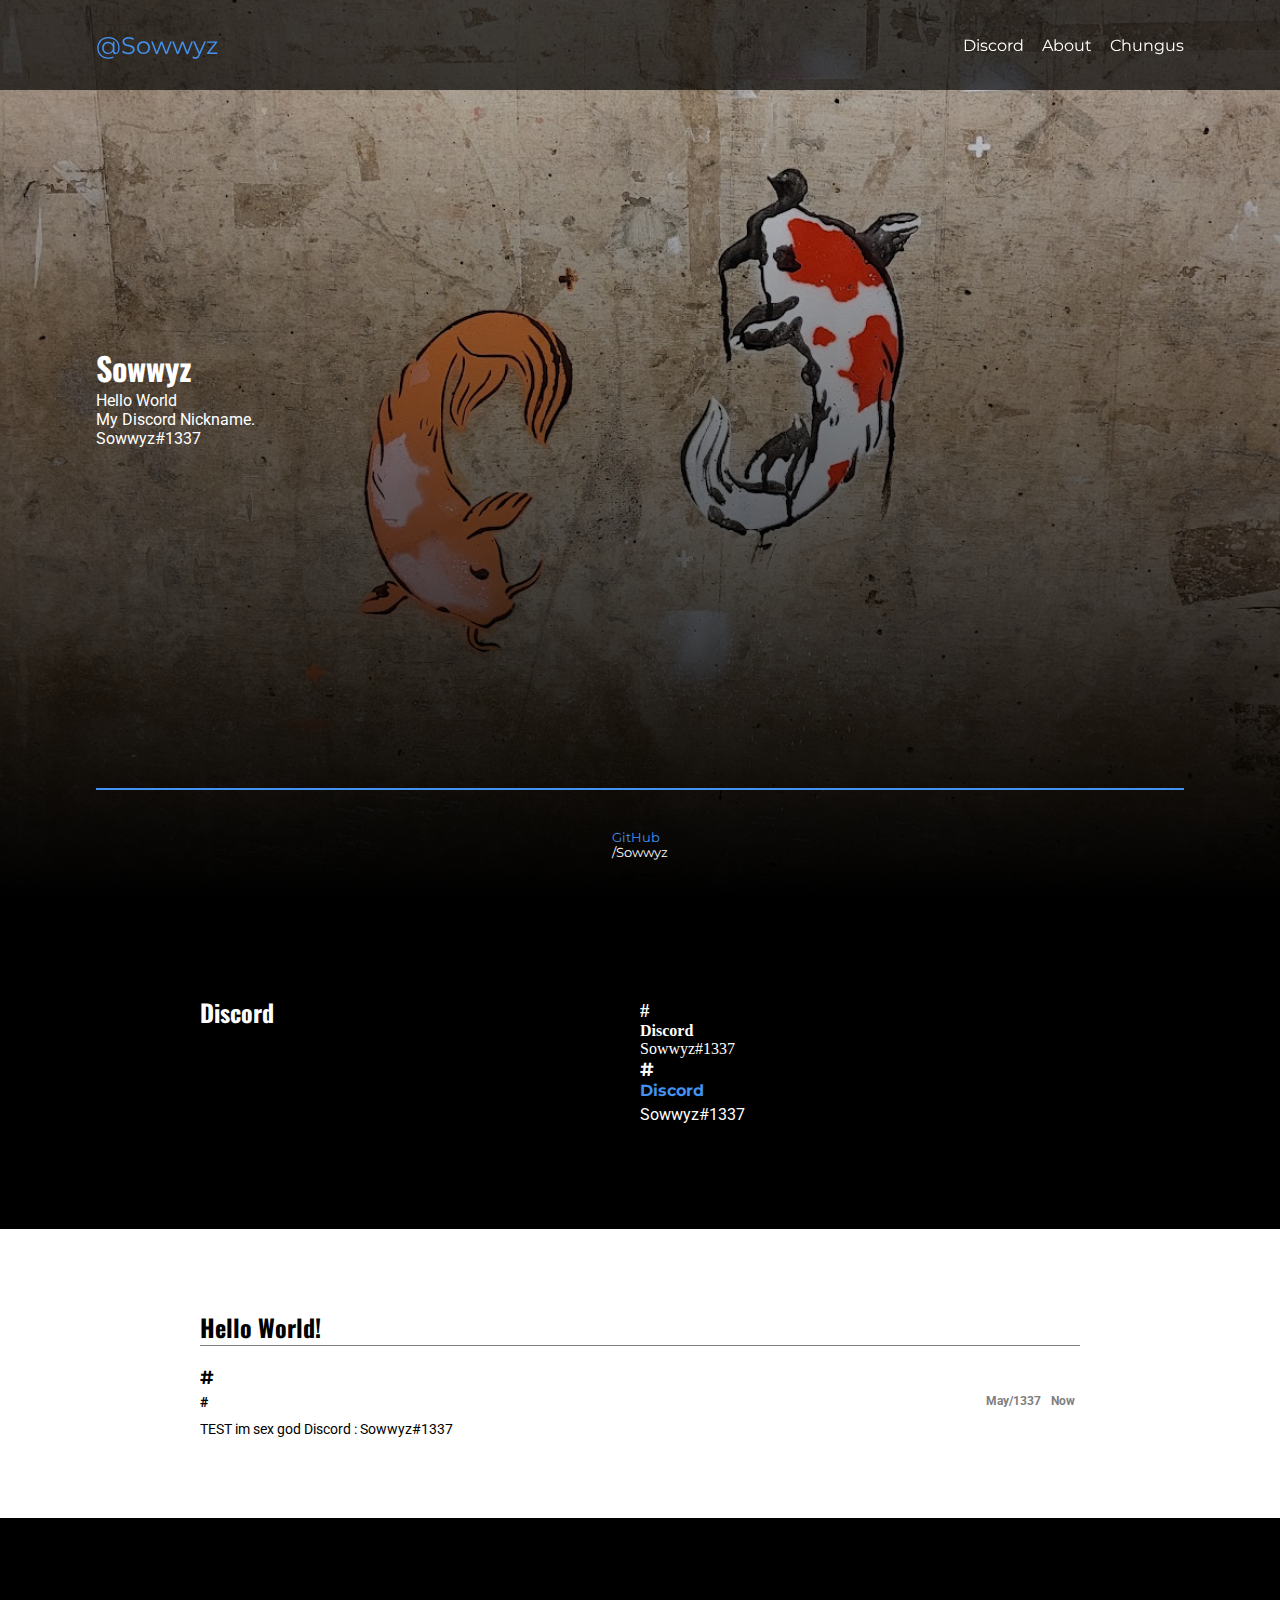
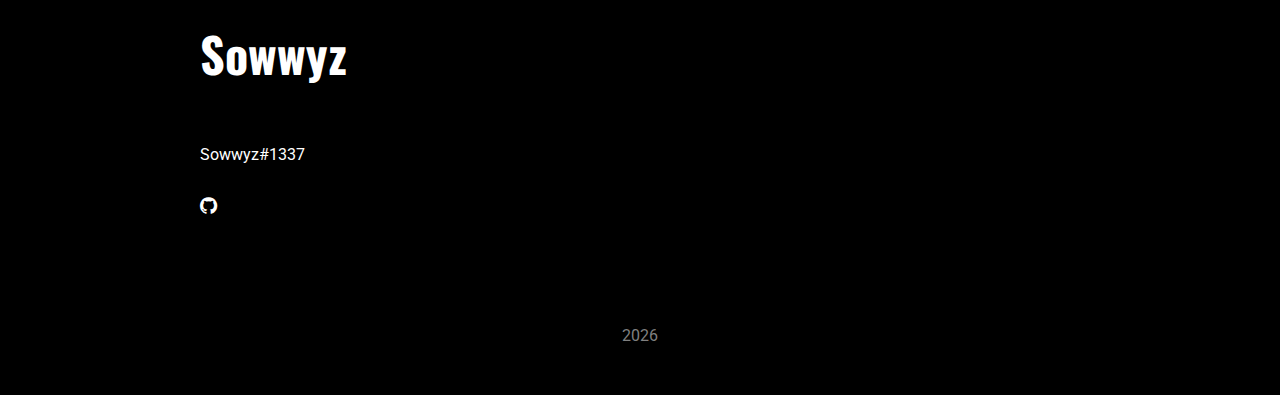
<file: index.html>
<!-- <li>
 Sowwyz#1337
Sowwyz#1337
Sowwyz#1337
Sowwyz#1337
</li> -->

<!DOCTYPE html>
<html lang="pt-br">

<head>
    <meta charset="UTF-8">
    <meta http-equiv="X-UA-Compatible" content="IE=edge">
    <meta name="viewport" content="width=device-width, initial-scale=1.0">

    <title>Sowwyz</title>

    <link rel="stylesheet" href="styles/hero.css">
    <link rel="stylesheet" href="styles/footer.css">
    <link rel="stylesheet" href="styles/index.css">
    <script type="text/javascript" src='styles/footer.js'></script>

    <link rel="stylesheet" href="https://cdnjs.cloudflare.com/ajax/libs/font-awesome/4.7.0/css/font-awesome.min.css">
    <link href="https://fonts.googleapis.com/css2?family=Montserrat:wght@600&family=Oswald:wght@700&family=Roboto:wght@300&display=swap" rel="stylesheet">
    <link rel="shortcut icon" href="images/favicon.jpg" type="image/x-icon">
</head>

<body>

    <header>
        <div id="home">
            <a style="color:var(--blue);" href="">@Sowwyz</a>
        </div>
        <ul id="pages">
            <li><a href="#actual">Discord</a></li>
            <li><a href="#resume">About</a></li>
            <li><a href="chungus.html">Chungus</a></li>
        </ul>
    </header>

    <div id="hero">
        <div id="title">
            <h1>Sowwyz</h1>
            <p>
                Hello World<br>
                My Discord Nickname.<br>
                Sowwyz#1337<br>
                <br>
            </p>
        </div>
        <footer id="contact">
            <ul>
                <li><a href="https://github.com/Sowwyz" target="_blank"><p>GitHub</p>/Sowwyz</a></li>
            </ul>
        </footer>

    </div>

    <div id="actual">

        <div id="actual-title">
            <h2>Discord</h2>
        </div>
        <div id="actual-list">
            <ul>
                <!-- <li>
                    Sowwyz#1337
                </li> -->
                <!-- <li>
                Sowwyz#1337
                         <!-- <li>
                            Sowwyz#1337
                             <!-- <li>
                                Sowwyz#1337
                                 <!-- <li>
                                Sowwyz#1337
                                 <!-- <li>
                                Sowwyz#1337
                                 <!-- <li>
                                Sowwyz#1337
                            </li> -->

                <h3>#</h3>
                <h4>Discord</h4>
                <p>
                    Sowwyz#1337
                </p>
                </li>
                <li>
                    <h3>#</h3>
                    <h4>Discord</h4>
                    <p>
                        Sowwyz#1337
                    </p>
                </li>
            </ul>
        </div>

    </div>


    <div id="resume">

        <div id="experience">
            <h2>Hello World!</h2>
            <ol>
                <li class="title">
                    <h3 class="item">#</h3>
                    <h4 class="institution">#<ol class="time">
            <dt class="start">May/1337</dt>
            <dt class="end">Now</dt>
            </ol></h4>
            <p class="description">
                TEST im sex god Discord : Sowwyz#1337
            </p>


        </div>

    </div>

    <script>footer()</script>

</body>
</html>

<!-- </li> Discord : Sowwyz#1337 </li> -->
<!-- </li>   Sowwyz   </li> -->
<!-- </li> Discord : Sowwyz#1337 </li> -->
<!-- </li>   Sowwyz   </li> -->
<!-- </li> Discord : Sowwyz#1337 </li> -->
<!-- </li>   Sowwyz   </li> -->
<!-- </li> Discord : Sowwyz#1337 </li> -->
<!-- </li>   Sowwyz   </li> -->
<!-- </li> Discord : Sowwyz#1337 </li> -->
<!-- </li>   Sowwyz   </li> -->
<!-- </li> Discord : Sowwyz#1337 </li> -->
<!-- </li>   Sowwyz   </li> --><!-- </li> Discord : Sowwyz#1337 </li> -->
<!-- </li>   Sowwyz   </li> -->
<!-- </li> Discord : Sowwyz#1337 </li> -->
<!-- </li>   Sowwyz   </li> -->
<!-- </li> Discord : Sowwyz#1337 </li> -->
<!-- </li>   Sowwyz   </li> -->
<!-- </li> Discord : Sowwyz#1337 </li> -->
<!-- </li>   Sowwyz   </li> -->
<!-- </li> Discord : Sowwyz#1337 </li> -->
<!-- </li>   Sowwyz   </li> -->
<!-- </li> Discord : Sowwyz#1337 </li> -->
<!-- </li>   Sowwyz   </li> --><!-- </li> Discord : Sowwyz#1337 </li> -->
<!-- </li>   Sowwyz   </li> -->
<!-- </li> Discord : Sowwyz#1337 </li> -->
<!-- </li>   Sowwyz   </li> -->
<!-- </li> Discord : Sowwyz#1337 </li> -->
<!-- </li>   Sowwyz   </li> -->
<!-- </li> Discord : Sowwyz#1337 </li> -->
<!-- </li>   Sowwyz   </li> -->
<!-- </li> Discord : Sowwyz#1337 </li> -->
<!-- </li>   Sowwyz   </li> -->
<!-- </li> Discord : Sowwyz#1337 </li> -->
<!-- </li>   Sowwyz   </li> --><!-- </li> Discord : Sowwyz#1337 </li> -->
<!-- </li>   Sowwyz   </li> -->
<!-- </li> Discord : Sowwyz#1337 </li> -->
<!-- </li>   Sowwyz   </li> -->
<!-- </li> Discord : Sowwyz#1337 </li> -->
<!-- </li>   Sowwyz   </li> -->
<!-- </li> Discord : Sowwyz#1337 </li> -->
<!-- </li>   Sowwyz   </li> -->
<!-- </li> Discord : Sowwyz#1337 </li> -->
<!-- </li>   Sowwyz   </li> -->
<!-- </li> Discord : Sowwyz#1337 </li> -->
<!-- </li>   Sowwyz   </li> --><!-- </li> Discord : Sowwyz#1337 </li> -->
<!-- </li>   Sowwyz   </li> -->
<!-- </li> Discord : Sowwyz#1337 </li> -->
<!-- </li>   Sowwyz   </li> -->
<!-- </li> Discord : Sowwyz#1337 </li> -->
<!-- </li>   Sowwyz   </li> -->
<!-- </li> Discord : Sowwyz#1337 </li> -->
<!-- </li>   Sowwyz   </li> -->
<!-- </li> Discord : Sowwyz#1337 </li> -->
<!-- </li>   Sowwyz   </li> -->
<!-- </li> Discord : Sowwyz#1337 </li> -->
<!-- </li>   Sowwyz   </li> --><!-- </li> Discord : Sowwyz#1337 </li> -->
<!-- </li>   Sowwyz   </li> -->
<!-- </li> Discord : Sowwyz#1337 </li> -->
<!-- </li>   Sowwyz   </li> -->
<!-- </li> Discord : Sowwyz#1337 </li> -->
<!-- </li>   Sowwyz   </li> -->
<!-- </li> Discord : Sowwyz#1337 </li> -->
<!-- </li>   Sowwyz   </li> -->
<!-- </li> Discord : Sowwyz#1337 </li> -->
<!-- </li>   Sowwyz   </li> -->
<!-- </li> Discord : Sowwyz#1337 </li> -->
<!-- </li>   Sowwyz   </li> --><!-- </li> Discord : Sowwyz#1337 </li> -->
<!-- </li>   Sowwyz   </li> -->
<!-- </li> Discord : Sowwyz#1337 </li> -->
<!-- </li>   Sowwyz   </li> -->
<!-- </li> Discord : Sowwyz#1337 </li> -->
<!-- </li>   Sowwyz   </li> -->
<!-- </li> Discord : Sowwyz#1337 </li> -->
<!-- </li>   Sowwyz   </li> -->
<!-- </li> Discord : Sowwyz#1337 </li> -->
<!-- </li>   Sowwyz   </li> -->
<!-- </li> Discord : Sowwyz#1337 </li> -->
<!-- </li>   Sowwyz   </li> --><!-- </li> Discord : Sowwyz#1337 </li> -->
<!-- </li>   Sowwyz   </li> -->
<!-- </li> Discord : Sowwyz#1337 </li> -->
<!-- </li>   Sowwyz   </li> -->
<!-- </li> Discord : Sowwyz#1337 </li> -->
<!-- </li>   Sowwyz   </li> -->
<!-- </li> Discord : Sowwyz#1337 </li> -->
<!-- </li>   Sowwyz   </li> -->
<!-- </li> Discord : Sowwyz#1337 </li> -->
<!-- </li>   Sowwyz   </li> -->
<!-- </li> Discord : Sowwyz#1337 </li> -->
<!-- </li>   Sowwyz   </li> --><!-- </li> Discord : Sowwyz#1337 </li> -->
<!-- </li>   Sowwyz   </li> -->
<!-- </li> Discord : Sowwyz#1337 </li> -->
<!-- </li>   Sowwyz   </li> -->
<!-- </li> Discord : Sowwyz#1337 </li> -->
<!-- </li>   Sowwyz   </li> -->
<!-- </li> Discord : Sowwyz#1337 </li> -->
<!-- </li>   Sowwyz   </li> -->
<!-- </li> Discord : Sowwyz#1337 </li> -->
<!-- </li>   Sowwyz   </li> -->
<!-- </li> Discord : Sowwyz#1337 </li> -->
<!-- </li>   Sowwyz   </li> --><!-- </li> Discord : Sowwyz#1337 </li> -->
<!-- </li>   Sowwyz   </li> -->
<!-- </li> Discord : Sowwyz#1337 </li> -->
<!-- </li>   Sowwyz   </li> -->
<!-- </li> Discord : Sowwyz#1337 </li> -->
<!-- </li>   Sowwyz   </li> -->
<!-- </li> Discord : Sowwyz#1337 </li> -->
<!-- </li>   Sowwyz   </li> -->
<!-- </li> Discord : Sowwyz#1337 </li> -->
<!-- </li>   Sowwyz   </li> -->
<!-- </li> Discord : Sowwyz#1337 </li> -->
<!-- </li>   Sowwyz   </li> --><!-- </li> Discord : Sowwyz#1337 </li> -->
<!-- </li>   Sowwyz   </li> -->
<!-- </li> Discord : Sowwyz#1337 </li> -->
<!-- </li>   Sowwyz   </li> -->
<!-- </li> Discord : Sowwyz#1337 </li> -->
<!-- </li>   Sowwyz   </li> -->
<!-- </li> Discord : Sowwyz#1337 </li> -->
<!-- </li>   Sowwyz   </li> -->
<!-- </li> Discord : Sowwyz#1337 </li> -->
<!-- </li>   Sowwyz   </li> -->
<!-- </li> Discord : Sowwyz#1337 </li> -->
<!-- </li>   Sowwyz   </li> -->
</file>
<file: styles/hero.css>
/* Sowwyz */
/* Sowwyz */
/* Sowwyz */
/* Sowwyz */
/* Sowwyz */
:root {
    --blue: #4392f1;
    --grey: #fafafa;
    --font1: "Oswald";
    --font2: "Montserrat";
    --font3: "Roboto";
    --horizontal_margin: 7.5%;
}
/* Sowwyz */
* {
    margin: 0;
    padding: 0;
    list-style: none;
    text-decoration: none;
}

a {
    color: white;
    transition: 0.2s
}
    /* Sowwyz */
a:hover {
    color: var(--blue);
    transition: 0.2s;
}

header {
    z-index: 1;
    position: fixed;
    height: 10vh;
    width: 100%;
    display: flex;
    background: #000000AA;
    font-family: var(--font2);
}
    /* Sowwyz */
    header #home {
        margin-left: var(--horizontal_margin);
        left: 0;
        top: 50%;
        transform: translateY(-50%);
        position: absolute;
        font-size: 150%;
    }
    /* Sowwyz */

    header #pages {
        margin-right: var(--horizontal_margin);
        right: 0;
        top: 50%;
        transform: translateY(-50%);
        position: absolute;
        display: flex;
    }

        header #pages li {
            text-align: center;
            margin-left: 2vh;
        }

    @media (max-width: 800px) {
        header {
            height: 10vh;
        }
        header #home {
            font-size: 120%;
        }
        header #pages li {
            font-size: 80%;
        }
    }

#hero {
    background: black;
    height: 100vh;
    padding: 0 var(--horizontal_margin);
}
    /* Sowwyz */
    #hero #title {
        top: 45%;
        transform: translateY(-50%);
        position: absolute;
        width: 42.5%; /* (100% - horizontal_margin)/2 */
    }

        #hero #title h1 {
            color: white;
            font-family: var(--font1);
        }

        #hero #title p {
            color: white;
            text-align: left;
            font-family: var(--font3);
        }
    /* Sowwyz */
    #hero #contact {
        bottom: 0;
        position: absolute;
        width: 85%; /* 100% - 2*horizontal_margin */
        padding: 40px 0;
        border-top: var(--blue) 2px solid;
        font-family: var(--font2);
    }

        #hero #contact ul {
            display: flex;
            justify-content: center;
        }

            #hero #contact ul li {
                padding: 0 10%;
                font-size: 80%;
            }

                #hero #contact ul li p {
                    color: var(--blue)
                }
/* Sowwyz */
    @media (max-width: 800px) {
        #hero #title h1 {
            font-size: 170%;
        }
        #hero #title p {
            font-size: 80%;
        }
        #hero #contact {
            padding: 7.5px 0;
        }   
        #hero #contact ul {
            display: block;
        }
        #hero #contact ul li {
            padding: 10px 5%;
            font-size: 60%;
        }
    }


    /* Sowwyz */
</file>
<file: styles/footer.css>
/* Sowwyz */
/* Sowwyz */
/* Sowwyz */
/* Sowwyz */
/* Sowwyz */
/* Sowwyz */
/* Sowwyz */
/* Sowwyz */
/* Sowwyz */

:root {
    --blue: #4392f1;
    --grey: #fafafa;
    --font1: "Oswald";
    --font2: "Montserrat";
    --font3: "Roboto";
}

#footer-box {   
    background: black;
    height: 100%;
}
/* Sowwyz */
#footer {
    padding-top: 100px;
    color: white;
    font-family: var(--font3);
}

    #footer #footer-infos {
        padding-left: 200px;
    }
        /* Sowwyz */
        #footer #footer-infos h2 {
            font-family: var(--font1);
            font-size: 300%;
            margin-bottom: 30px;
        }

        #footer #footer-icons {
            margin-left: -10px;
        }

            #footer #footer-infos p {
                line-height: 150%;
            }

            #footer #footer-icons .fa {
                color: white;
                padding: 10px;
                font-size: 20px;
                width: 20px;
                transition: 0.25s;
            }

            #footer #footer-icons a:hover {
                color: var(--blue);
                transition: 0.25s;
            }
/* Sowwyz */
@media (max-width: 800px) {
    #footer #footer-infos {
        padding: 0;
        margin-left: 50%;
        transform: translateX(-50%)
    }
}  
/* Sowwyz */
/* Sowwyz */
#footer-date {
    text-align: center;
    padding: 100px 0 50px 0;
    color: grey;
}

/* Sowwyz */
/* Sowwyz */
/* Sowwyz */
/* Sowwyz */
/* Sowwyz */
/* Sowwyz */
/* Sowwyz */
/* Sowwyz */
/* Sowwyz */
/* Sowwyz */

/* Sowwyz */
/* Sowwyz */
/* Sowwyz */
/* Sowwyz */

/* Sowwyz */
/* Sowwyz */
/* Sowwyz */
/* Sowwyz */

/* Sowwyz */
/* Sowwyz */
/* Sowwyz */



/* Sowwyz */
/* Sowwyz */
/* Sowwyz */
/* Sowwyz */
/* Sowwyz */
/* Sowwyz */
/* Sowwyz */
/* Sowwyz */

/* Sowwyz */
/* Sowwyz */
/* Sowwyz */
/* Sowwyz */
/* Sowwyz */
/* Sowwyz */
/* Sowwyz */
/* Sowwyz */

/* Sowwyz */
/* Sowwyz */
/* Sowwyz */
/* Sowwyz */
/* Sowwyz */
/* Sowwyz */
/* Sowwyz */
/* Sowwyz */
</file>
<file: styles/index.css>
/* Sowwyz */
/* Sowwyz */
/* Sowwyz */
/* Sowwyz */
/* Sowwyz */

/* Sowwyz */
/* Sowwyz */
/* Sowwyz */
/* Sowwyz */
/* Sowwyz */
/* Sowwyz */
/* Sowwyz */
/* Sowwyz */
/* Sowwyz */
/* Sowwyz */
/* Sowwyz */
/* Sowwyz */

html {
    scroll-behavior: smooth;
}
/* Sowwyz */
:root {
    --blue: #4392f1;
    --grey: #fafafa;
    --font1: "Oswald";
    --font2: "Montserrat";
    --font3: "Roboto";
}
/* Sowwyz */
* {
    margin: 0;
    padding: 0;
    list-style: none;
    text-decoration: none;
}
/* Sowwyz */
#hero {
    background-image: linear-gradient(to bottom, rgba(0,0,0,0), rgba(0,0,0,1)), url(../images/sowwyz.png);
    background-position: center center;
    background-size: cover;
}

#actual {
    display: flex;
    padding-top: 100px;
    padding-bottom: 80px;
    background: black;
    color: white;
}
    /* Sowwyz */

    #actual #actual-title {
        line-height: 25px;
        margin-left: 200px;
        width: 50%;
    }

        #actual #actual-title h2 {
            font-family: var(--font1);
        } 

    #actual #actual-list {
        margin-right: 200px;
        text-align: justify; 
    }
        /* Sowwyz */
        #actual #actual-list li {
            padding-bottom: 25px;
        }
            /* Sowwyz */
            #actual #actual-list li h3 {
                font-family: var(--font2);
            }

                #actual #actual-list li h3 a {
                    color: white;
                    font-size: 150%;
                    transition: 0.2s;
                }

                #actual #actual-list li h3 a:hover {
                    color: var(--blue);
                    text-decoration: underline;
                    transition: 0.2s
                }
            
            #actual #actual-list li h4 {
                font-family: var(--font2);
                color: var(--blue);
            }

            #actual #actual-list li p {
                font-family: var(--font3);
                margin-top: 5px;
            }
    /* Sowwyz */
    #actual #actual-list {
        width: 50%;
    }

    @media (max-width: 800px) {
        #actual {
            display: block;
        }
        
        #actual #actual-title {
            width: 80%;
            margin-bottom: 20px;
            margin-left: 30px;
        }
        
        #actual #actual-list {
            width: 100%;
        }

            #actual #actual-list ul {
                font-size: 80%;
                padding: 0 30px;
            }
    }
/* Sowwyz */

#resume {
    margin: 80px 200px;
}
/* Sowwyz */

@media (max-width: 800px) {
    #resume {
        margin: 80px 30px;
        text-align: justify;
    }
}
/* Sowwyz */
    ol, ul#others-list {
        list-style-type: none;
    }
/* Sowwyz */
        #resume h2 {
            font-family: var(--font1);
            margin-top: 30px;
            margin-bottom: 20px;
            border-bottom: grey 1px solid;
        }
/* Sowwyz */
        #resume h3 {
            font-family: var(--font2);
            text-align: left;
            margin-top: 10px;
            margin-bottom: 5px;
        }

        #resume h4 {
            font-family: var(--font3);
            font-size: 90%;
            margin-bottom: 10px;
            display: flex;
            text-align: left;
            justify-content: space-between;
        }
/* Sowwyz */
    .time {
        display: flex;
        text-align: right;
        color: grey;
        font-size: 80%;
    }
        /* Sowwyz */
        .time dt {
            margin-inline: 5px;
        }

    .end {
        text-align: right;
    }
/* Sowwyz */
    .description {
        margin-bottom: 30px;
        text-align: justify;
        font-family: var(--font3);
        font-size: 80%;
    }
/* Sowwyz */

    #resume li p {
        font-family: var(--font3);
        font-size: 0.9em;
        text-align: justify;
    }

    .final-lists li {
        margin: 10px 0;
        list-style: none;
        font-family: var(--font3);
        font-size: 0.9em;
    }
/* Sowwyz */
    #resume a {
        color: var(--blue)
    }
        /* Sowwyz */
    #resume a:hover {
        text-decoration: underline;
    }




/* Sowwyz */
/* Sowwyz */
/* Sowwyz */
/* Sowwyz */
/* Sowwyz */
/* Sowwyz */

/* Sowwyz */
/* Sowwyz */
/* Sowwyz */
/* Sowwyz */
/* Sowwyz */
/* Sowwyz */
/* Sowwyz */
/* Sowwyz */

/* Sowwyz */
/* Sowwyz */
/* Sowwyz */
/* Sowwyz */
/* Sowwyz */
/* Sowwyz */
/* Sowwyz */
/* Sowwyz */

/* Sowwyz */
/* Sowwyz */
/* Sowwyz */
/* Sowwyz */
/* Sowwyz */
/* Sowwyz */
/* Sowwyz */
/* Sowwyz */

/* Sowwyz */
/* Sowwyz */
/* Sowwyz */
/* Sowwyz */
/* Sowwyz */
/* Sowwyz */
</file>
